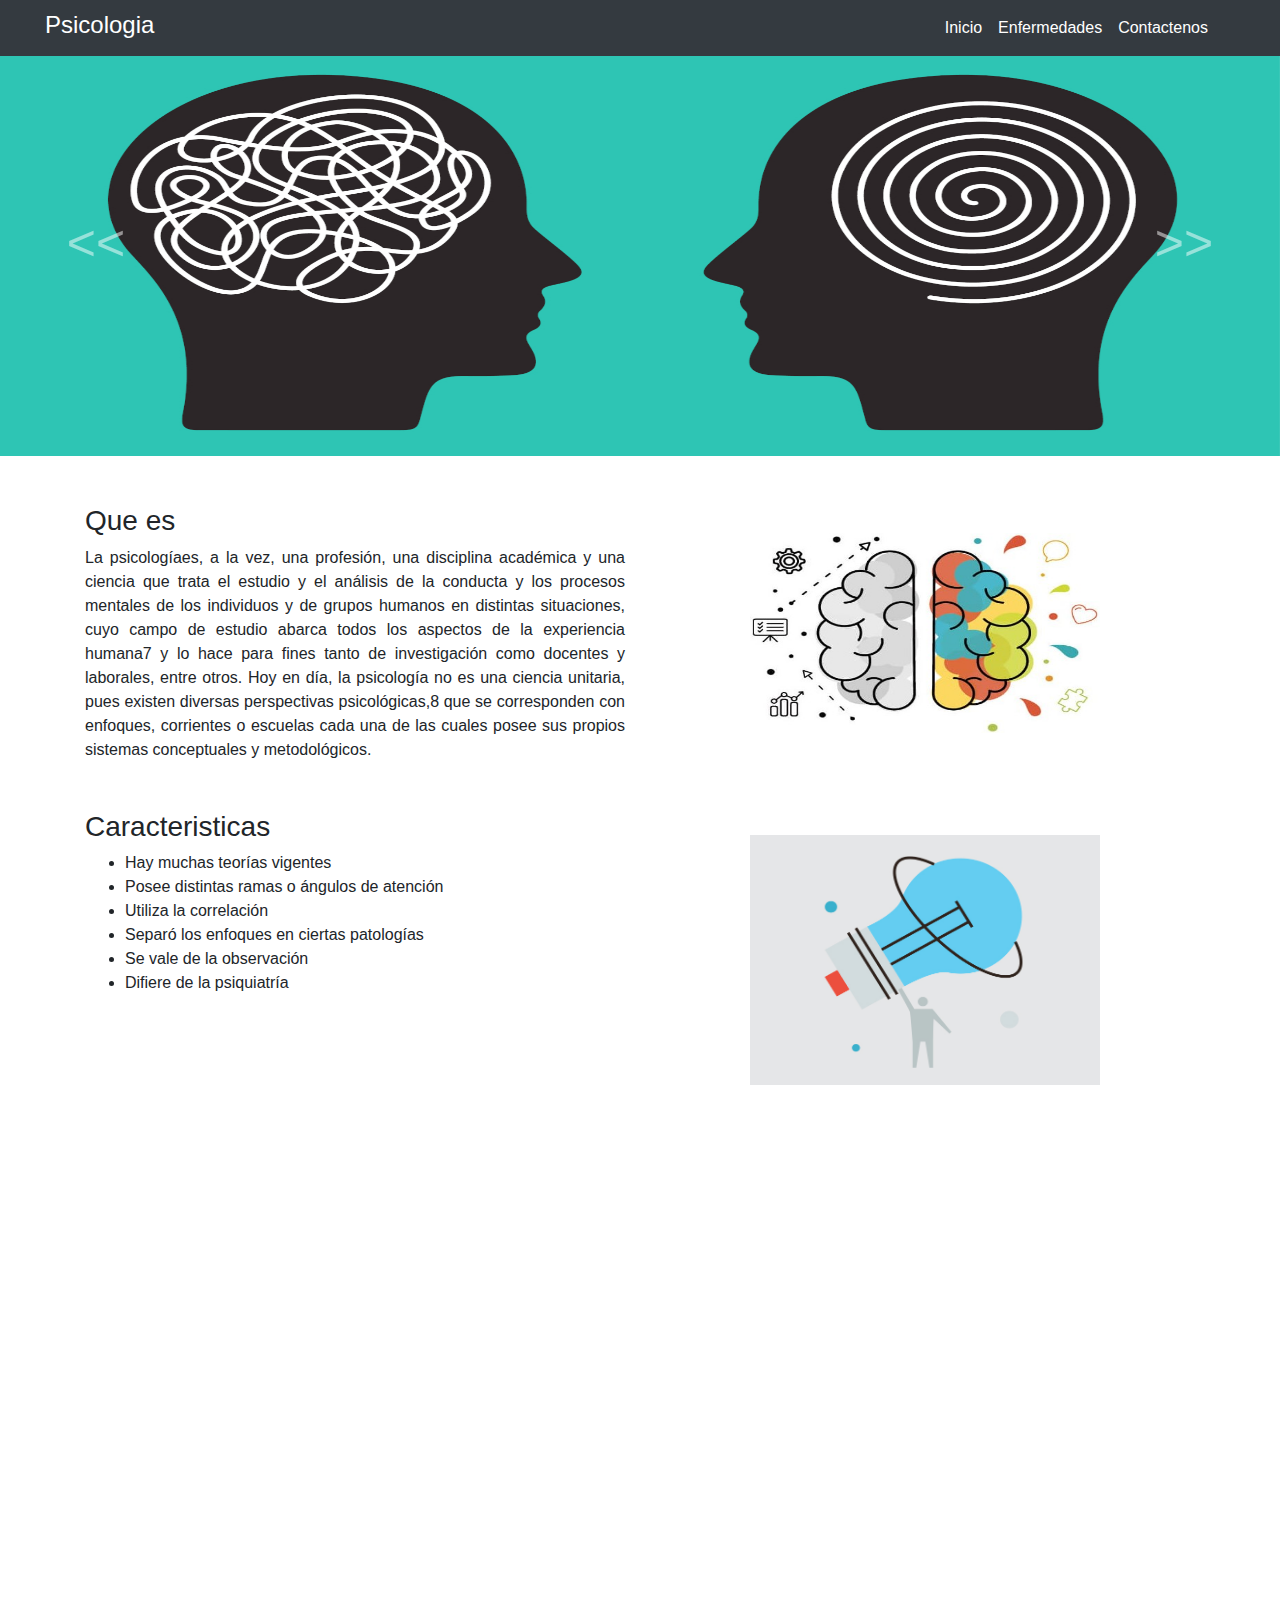
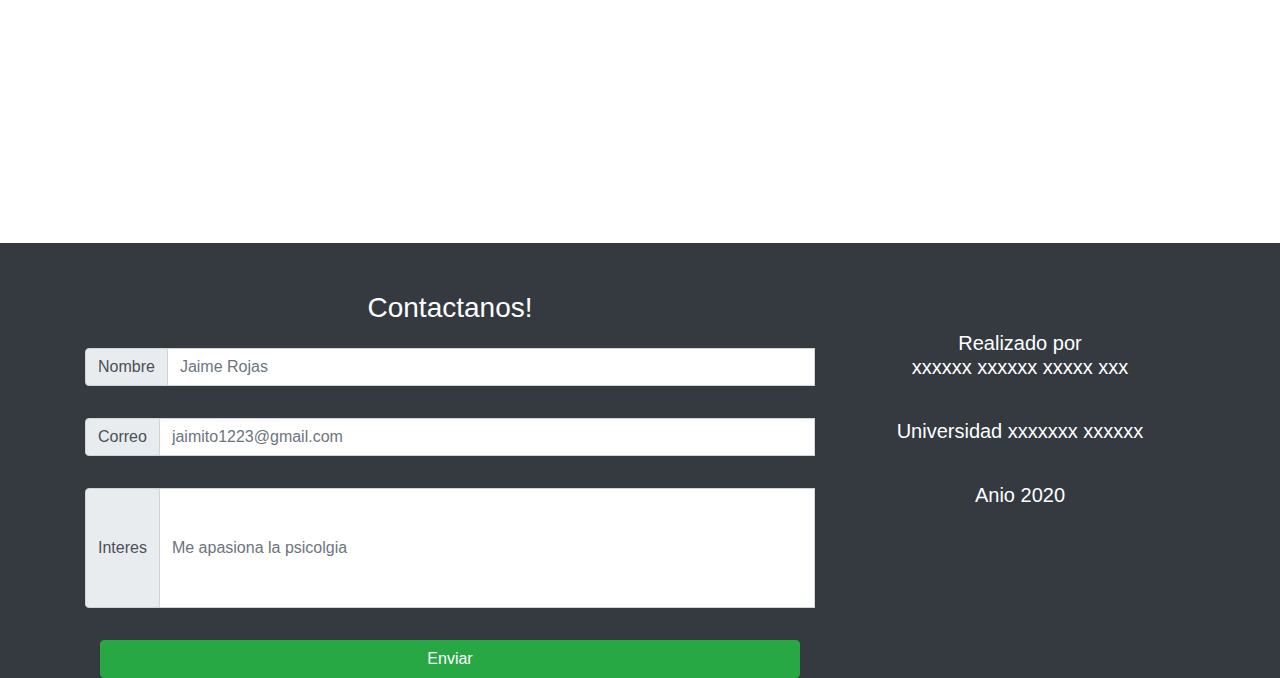
<file: index.html>
<!DOCTYPE html>
<html lang="en">

   <head>
      <meta charset="UTF-8">
      <meta name="viewport" content="width=device-width, initial-scale=1.0">
      <meta http-equiv="X-UA-Compatible" content="ie=edge">
      <link rel="stylesheet" href="https://stackpath.bootstrapcdn.com/bootstrap/4.3.1/css/bootstrap.min.css" integrity="sha384-ggOyR0iXCbMQv3Xipma34MD+dH/1fQ784/j6cY/iJTQUOhcWr7x9JvoRxT2MZw1T" crossorigin="anonymous">
      <link rel="stylesheet" href="css/estilos.css">
      <script src="https://code.jquery.com/jquery-3.5.1.js"></script>
      <script src="https://cdnjs.cloudflare.com/ajax/libs/popper.js/1.14.7/umd/popper.min.js" integrity="sha384-UO2eT0CpHqdSJQ6hJty5KVphtPhzWj9WO1clHTMGa3JDZwrnQq4sF86dIHNDz0W1" crossorigin="anonymous"> </script>
      <script src="https://stackpath.bootstrapcdn.com/bootstrap/4.3.1/js/bootstrap.min.js" integrity="sha384-JjSmVgyd0p3pXB1rRibZUAYoIIy6OrQ6VrjIEaFf/nJGzIxFDsf4x0xIM+B07jRM" crossorigin="anonymous"> </script>
      <script src="js/efectos.js" charset="utf-8"></script>

      <title>Psicologia</title>
   </head>

   <body>
      <!-- Se crea la nav bar, la clase navbar-expand-sm expresa el punto esta desaparece y se convierte en boton
      en este caso para small-->
      <nav class="navbar navbar-expand-sm navbar-dark bg-dark">
         <a class="text-white pl-5 titulo paddingTitulo" href="#">
            Psicologia
         </a>
         <!-- Inicio boton que se muestra en caso de que sea un celular -->
         <button class="navbar-toggler" type="button" data-toggle="collapse" data-target="#navbarTogglerDemo01" aria-controls="navbarTogglerDemo02" aria-expanded="false" aria-label="Toggle navigation">
            <span class="navbar-toggler-icon"></span>
         </button>
         <!-- Fin boton que se muestra en caso de que sea un celular -->
         <!-- Inicio elementos secundarios navBar-->
         <div class="collapse navbar-collapse" id="navbarTogglerDemo01">
            <!--Inicio botones nav bar -->
            <!-- ml-auto para ir a la derecha-->
            <!-- pl, pt, pr paddings -->
            <ul class="navbar-nav ml-auto pl-5 pr-5">
               <li class="nav-item">
                  <a class="nav-link text-white textoGrande" href="index.html">Inicio</a>
               </li>
               <li class="nav-item">
                  <a class="nav-link text-white textoGrande" href="enfermedades.html" id="btnEnfermedades">
                     Enfermedades
                  </a>
               </li>
               <li class="nav-item ">
                  <a id="btnContactenos" class="nav-link text-white" href="#">Contactenos</a>
               </li>
            </ul>
            <!-- Fin botones navBar -->
         </div>
         <!-- Fin elementos secundarios navBar-->
      </nav>

      <!-- Slider -->
      <div id="carouselExampleControls" class="carousel slide" data-ride="carousel">
         <div class="carousel-inner">
            <div class="carousel-item active">
               <img class="imgSlider img-responsive img-fluid" src="img/imagen4.jpg" alt="First slide">
               <div class="container">
                  <div class="carousel-caption text-center text-light">
                     <!--En caso de querer colocar texto a el slider -->
                     <!--<h2>Breve descripcion 1</h2>-->
                  </div>
               </div>
            </div>
            <div class="carousel-item">
               <img class="imgSlider img-responsive img-fluid" src="img/imagen3.png" alt="Second slide">
               <div class="container">
                  <div class="carousel-caption text-center text-dark">
                     <!--En caso de querer colocar texto a el slider -->
                     <!--<h2>Breve descripcion 1</h2>-->
                  </div>
               </div>
            </div>
            <div class="carousel-item">
               <img class="imgSlider img-responsive img-fluid" src="img/imagen5.png" alt="Third slide">
               <div class="container">
                  <div class="carousel-caption text-center text-dark">
                     <!--En caso de querer colocar texto a el slider -->
                     <!--<h2>Breve descripcion 1</h2>-->
                  </div>
               </div>
            </div>
         </div>
         <a class="carousel-control-prev" href="#carouselExampleControls" role="button" data-slide="prev">
            <span class="carousel-control-prev-icon" aria-hidden="true"></span>
            <span class="sr-only">Siguiente</span>
         </a>
         <a class="carousel-control-next" href="#carouselExampleControls" role="button" data-slide="next">
            <span class="carousel-control-next-icon" aria-hidden="true"></span>
            <span class="sr-only">Anterior</span>
         </a>
      </div>
      <!-- Fin slider-->
      <!-- Inicio contenido de la pagina web-->
      <div class="container">
         <!-- Inicio columna de definicion-->
         <div class="row pt-5">
            <div class="col col-md-6 col-sm-12 col-12 text-justify">
               <h3>Que es</h3>
               La psicologíaes, a la vez, una profesión, una disciplina académica​ y una ciencia que trata
               el estudio y el análisis de la conducta y los procesos mentales de los individuos y de grupos
               humanos en distintas situaciones,
               cuyo campo de estudio abarca todos los aspectos de la experiencia humana7
               y lo hace para fines tanto de investigación como docentes y laborales, entre otros.
               Hoy en día, la psicología no es una ciencia unitaria, pues existen diversas perspectivas
               psicológicas,8​ que se corresponden con enfoques, corrientes o escuelas
               cada una de las cuales posee sus propios sistemas conceptuales y metodológicos.
            </div>
            <div class="col col-md-6 col-sm-12 col-12 align-self-center">
               <img src="img/imagen1.jpg" class="imagen1 img-fluid rounded mx-auto d-block" alt="Imagen de prueba">
            </div>
         </div>
         <!-- Fin columna de definicion-->
         <!-- Inicio columna de definicion-->
         <div class="row pb-5 pt-5">
            <div class="col col-md-6 col-sm-12 col-12 text-justify">
               <h3>Caracteristicas</h3>
               <ul>
                  <li>Hay muchas teorías vigentes</li>
                  <li>Posee distintas ramas o ángulos de atención</li>
                  <li>Utiliza la correlación</li>
                  <li>Separó los enfoques en ciertas patologías</li>
                  <li>Se vale de la observación</li>
                  <li>Difiere de la psiquiatría</li>
               </ul>
            </div>
            <div class="col col-md-6 col-sm-12 col-12 align-self-center">
               <img src="img/imagen2.jpg" class="imagen2 img-fluid rounded mx-auto d-block" alt="Imagen de prueba">
            </div>

         </div>
         <!-- Fin columna de definicion-->
      </div>
      <!-- Fin contenido web -->
      <div class="container">
         <div class="row">
            <div class="col col-md-12 p-3">
               <div class="video-responsive text-center">
                  <!--Video -->
                  <iframe src="https://www.youtube.com/embed/zmHsmvDdMc8" frameborder="0" allow="accelerometer; autoplay; encrypted-media; gyroscope; picture-in-picture" allowfullscreen></iframe>
                  <!-- Fin video-->
               </div>
            </div>
         </div>
      </div>
      <!-- Footer -->
      <footer class="text-muted bg-dark ">
         <div id="endOfPage">&nbsp;</div>
         <div class="container">
            <div class="row">
               <div class="col col-md-8 col-sm-12 col-12">
                  <div class="container text-white pt-4">
                     <div class="h3 text-center pb-3">
                        Contactanos!
                     </div>
                     <form>
                        <div class="form-group row">
                           <div class="input-group mb-3">
                              <div class="input-group-prepend">
                                 <span class="input-group-text" id="basic-addon1">Nombre</span>
                              </div>
                              <input id="btnContactoNombre" class="form-control" type="text" placeholder="Jaime Rojas">
                              <div class="valid-feedback">
                                 Perfecto!
                              </div>
                              <div class="invalid-feedback">
                                 Cual es tu nombre?
                              </div>
                           </div>
                        </div>
                        <div class="form-group row">
                           <div class="input-group mb-3">
                              <div class="input-group-prepend">
                                 <span class="input-group-text" id="basic-addon1">Correo</span>
                              </div>
                              <input id="btnContactoCorreo" class="form-control" type="text" placeholder="jaimito1223@gmail.com">
                              <div class="valid-feedback">
                                 Perfecto!
                              </div>
                              <div class="invalid-feedback">
                                 Tu correo es invalido, verificalo porfavor
                              </div>
                           </div>
                        </div>
                        <div class="form-group row">
                           <div class="input-group mb-3">
                              <div class="input-group-prepend">
                                 <span class="input-group-text" id="basic-addon1">Interes</span>
                              </div>
                              <input id="btnContactoInteres" class="form-control cajaTextoAlta" type="text" placeholder="Me apasiona la psicolgia">
                              <div class="valid-feedback">
                                 Perfecto!
                              </div>
                              <div class="invalid-feedback">
                                 Cuentanos tu interes!
                              </div>
                           </div>

                        </div>
                        <div class="input-group">
                           <button type="button" class="btn btn-success btn-block">Enviar</button>

                        </div>

                     </form>
                  </div>
               </div>
               <!--Informacion disenador-->
               <div class="col col-md-4 col-sm-12 col-12 p-5 text-center text-white">
                  <div class="h5 p-3">
                     Realizado por <br>
                     xxxxxx xxxxxx xxxxx xxx

                  </div>
                  <div class="h5 p-3">
                     Universidad xxxxxxx xxxxxx
                  </div>
                  <div class="h5 p-3">
                     Anio 2020
                  </div>
               </div>
               <!--Fin informacion desarrollador-->
            </div>
         </div>
      </footer>
   </body>

</html>
</file>
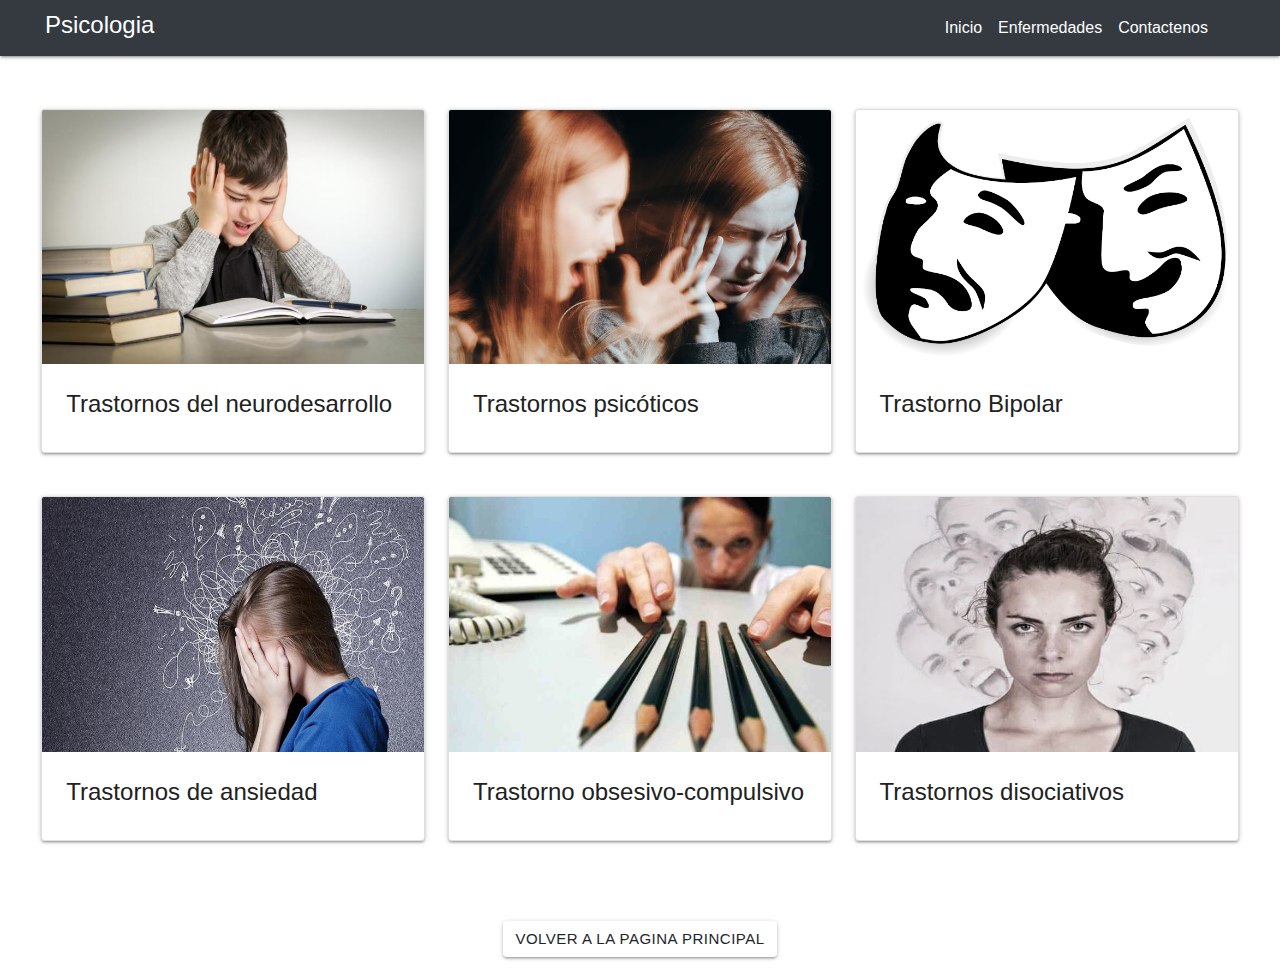
<file: enfermedades.html>
<!DOCTYPE html>
<html lang="en">

   <head>
      <meta charset="UTF-8">
      <meta name="viewport" content="width=device-width, initial-scale=1.0">
      <meta http-equiv="X-UA-Compatible" content="ie=edge">

      <!--Jquery -->
      <script src="https://code.jquery.com/jquery-3.5.1.js"></script>
      <!--Fin Jquery -->
      <!--Materialize-->
      <link rel="stylesheet" href="css/materialize.css">
      <script src="js/materialize.min.js"></script>
      <!-- Fin materialize-->
      <!--CDN bootstrap-->
      <link rel="stylesheet" href="https://stackpath.bootstrapcdn.com/bootstrap/4.3.1/css/bootstrap.min.css" integrity="sha384-ggOyR0iXCbMQv3Xipma34MD+dH/1fQ784/j6cY/iJTQUOhcWr7x9JvoRxT2MZw1T" crossorigin="anonymous">
      <script src="https://cdnjs.cloudflare.com/ajax/libs/popper.js/1.14.7/umd/popper.min.js" integrity="sha384-UO2eT0CpHqdSJQ6hJty5KVphtPhzWj9WO1clHTMGa3JDZwrnQq4sF86dIHNDz0W1" crossorigin="anonymous"> </script>
      <script src="https://stackpath.bootstrapcdn.com/bootstrap/4.3.1/js/bootstrap.min.js" integrity="sha384-JjSmVgyd0p3pXB1rRibZUAYoIIy6OrQ6VrjIEaFf/nJGzIxFDsf4x0xIM+B07jRM" crossorigin="anonymous"> </script>
      <!--Fin bootstrap-->

      <!--Icono materialize-->
      <link href="https://fonts.googleapis.com/icon?family=Material+Icons" rel="stylesheet">



      <!-- Estilos pagina principal -->
      <link rel="stylesheet" href="css/estilos.css">
      <!-- Fin estilos pagina principal -->
      <!--Estilos pagina enfermedades -->
      <link rel="stylesheet" href="css/mentalStyle.css">
      <!-- Fin estilos pagina enfermedades-->

      <!--JS abrir cuando el mouse pasa-->
      <script src="js/efectos.js" charset="utf-8"></script>
      <script src="js/navEnfermedades.js" charset="utf-8"></script>


      <title>Psicologia</title>
   </head>

   <body>
      <!--Navbar-->
      <nav class="navbar-dark bg-dark ">
         <div class="nav-wrapper ">
            <a href="index.html" class="pl-5 h3 ">
               <span class="text-white titulo ">Psicologia</span>
            </a>

            <ul id="nav-mobile" class="paddingItems right hide-on-med-and-down pr-5 text-white ">
               <li><a class="nav-item textoGrande espaciado" href="index.html">Inicio</a></li>
               <li><a class="nav-item textoGrande espaciado" href="#">Enfermedades</a></li>
               <li><a class="nav-item textoGrande espaciado" href="index.html?vista=contactenos">Contactenos</a></li>
            </ul>
            <a href="#" class="right sidenav-trigger" data-target="mobile">
               <span id="menu" class="navbar-toggler-icon"></span>
            </a>
         </div>
      </nav>
      <!--Menu para moviles-->
      <ul id="mobile" class="right sidenav ">
         <li><a href="index.html">Inicio</a></li>
         <li><a href="#">Enfermedades</a></li>
         <li><a href="index.html">Contactenos</a></li>
      </ul>
      <!--Fin Menu para moviles-->
      <!--Fin Navbar-->

      <!--Tarjetas de enfermedades-->
      <div class="row pt-5 pl-5 pr-5">
         <div class="col col-md-4 ">
            <div id="enfermedad1" class="card hoverable">
               <div class="card-image waves-effect waves-block waves-light">
                  <img class="activator" src="img/imagen6.jpeg">
               </div>
               <div class="card-content">
                  <span class="card-title activator grey-text text-darken-4">Trastornos del neurodesarrollo</span>
               </div>
               <div class="card-reveal">
                  <span class="card-title grey-text text-darken-4">Trastornos del neurodesarrollo<i class="text-danger right">X</i></span>
                  <p class="text-justify">Las enfermedades mentales vinculadas a alteraciones
                     en el neurodesarrollo forman un tipo de enfermedad mental caracterizado por la presencia de una serie de déficits y dificultades en diferentes habilidades y capacidades que se manifiestan durante el
                     desarrollo madurativo de la persona, apareciendo los primeros síntomas durante la infancia.
                  </p>
               </div>
            </div>
         </div>
         <div class="col col-md-4 ">
            <div class="card hoverable">
               <div class="card-image waves-effect waves-block waves-light">
                  <img class="activator" src="img/imagen7.jpg">
               </div>
               <div class="card-content">
                  <span class="card-title activator grey-text text-darken-4">Trastornos psicóticos</span>
               </div>
               <div class="card-reveal">
                  <span class="card-title grey-text text-darken-4">Trastornos psicóticos<i class="text-danger right">X</i></span>
                  <p class="text-justify">Este tipo de enfermedad presenta una sintomatología común, y
                     es la presencia de síntomas tanto positivos, es decir que agregan o exageran algún aspecto a la
                     conducta normativa, como negativos, en que se disminuye y empobrece la capacidad del sujeto.
                  </p>
               </div>
            </div>
         </div>
         <div class="col col-md-4">
            <div class="card hoverable">
               <div class="card-image waves-effect waves-block waves-light">
                  <img class="activator" src="img/imagen8.png">
               </div>
               <div class="card-content ">
                  <span class="card-title activator grey-text text-darken-4">Trastorno Bipolar</span>
               </div>
               <div class="card-reveal">
                  <span class="card-title grey-text text-darken-4">Trastorno Bipolar<i class="text-danger right">X</i></span>
                  <p class="text-justify">EEl trastorno bipolar es un tipo de enfermedad mental caracterizado por la alternancia entre dos polos emocionales opuestos, manía (o hipomanía si los síntomas son menores) y depresión.
                     Esta alternancia produce un severo desgaste emocional en el paciente, que pasa
                     de estar completamente eufórico y con un muy elevado nivel de energía a una situación de
                     tristeza, desmotivación y desesperanza. Además del trastorno bipolar y sus diferentes subtipos
                     podemos encontrar otros trastornos dentro de esta categoría, como el trastorno ciclotímico
                  </p>
               </div>
            </div>
         </div>
      </div>

      <div class="row pb-5 pl-5 pr-5">
         <div class="col col-md-4 ">
            <div class="card hoverable">
               <div class="card-image waves-effect waves-block waves-light">
                  <img class="activator" src="img/imagen9.jpg">
               </div>
               <div class="card-content">
                  <span class="card-title activator grey-text text-darken-4">Trastornos de ansiedad</span>
               </div>
               <div class="card-reveal">
                  <span class="card-title grey-text text-darken-4">Trastornos de ansiedad<i class="text-danger right">X</i></span>
                  <p class="text-justify">
                     El tipo de trastorno mental más frecuente tanto en consulta como
                     en la población general, los trastornos de ansiedad pueden identificarse
                     debido al alto nivel de activación psicofisiológica que provocan junto con la
                     presencia de
                     un elevado afecto negativo o malestar.

                  </p>
               </div>
            </div>
         </div>
         <div class="col col-md-4 ">
            <div class="card hoverable">
               <div class="card-image waves-effect waves-block waves-light">
                  <img class="activator" src="img/imagen10.jpg">
               </div>
               <div class="card-content">
                  <span class="card-title activator grey-text text-darken-4">Trastorno obsesivo-compulsivo</span>
               </div>
               <div class="card-reveal">
                  <span class="card-title grey-text text-darken-4">Trastorno obsesivo-compulsivo<i class="text-danger right">X</i></span>
                  <p class="text-justify">Este tipo de enfermedad del entorno del TOC se caracteriza por
                     la presencia de un perfil de conducta rígido e inflexible, la presencia de dudas y un
                     cierto nivel de perfeccionismo. Pero lo más distintivo y
                     característico de esta categoría es la presencia de obsesiones, ideas intrusivas y
                     repetitivas que son reconocidas como propias y en general como absurdas por el propio sujeto.
                  </p>
               </div>
            </div>
         </div>
         <div class="col col-md-4">
            <div class="card hoverable">
               <div class="card-image waves-effect waves-block waves-light">
                  <img class="activator" src="img/imagen11.jpg">
               </div>
               <div class="card-content ">
                  <span class="card-title activator grey-text text-darken-4"> Trastornos disociativos</span>
               </div>
               <div class="card-reveal">
                  <span class="card-title grey-text text-darken-4">Trastornos disociativos<i class="text-danger right">X</i></span>
                  <p class="text-justify">
                     Algunas circunstancias vitales provocan que la mente reaccione
                     de forma anómala, provocando una disociación de sus mecanismos y procesos
                     básicos, como la memoria o la identidad. Antiguamente uno de los dos tipos de enfermedades
                     mentales que se consideraban típicos de la histeria, entre estos trastornos
                     destacan la amnesia disociativa, la despersonalización o el trastorno de personalidad múltiple.

                  </p>
               </div>
            </div>
         </div>
      </div>
      <!--Fin Tarjetas de enfermedades-->
      <!-- Boton volver a la pagina principal-->
      <div class="container">
         <div class="row">
            <div class="col col-md-12 text-center">
               <button id="btnVolverPaginaPrincipal" class="btn waves-effect waves-light">
                  Volver a la pagina principal
               </button>
            </div>
         </div>
      </div>
      <!-- Fin Boton volver a la pagina principal-->







   </body>

</html>
</file>
<file: css/estilos.css>
.body{
  height: 2000px;
}
/*Para que un cuadro texto tenga mayor alto*/
.cajaTextoAlta {
  height: 120px;
}

/*Para estirar la imagen de prueba*/
.imgSlider {
  width: 100%;
  height: 400px;
}

/*Para dar color a las flechas del slider*/
.carousel-control-prev-icon,
.carousel-control-next-icon {
  height: 100px;
  width: 100px;
  background-size: 100%, 100%;
  background-image: none;
  color: #646464;
}

.carousel-control-next-icon:after {
  content: '>>';
  font-size: 50px;
  color: #FFFFFF;
}

.carousel-control-prev-icon:after {
  content: '<<';
  font-size: 50px;
  color: #FFFFFF;
}

/*Fin color flechas slider*/
/*Tamano de la imagen 1*/
.imagen1 {
  padding: 25px;
  width: 400px;
  height: 250px;
}

/*Tamano de la imagen 2*/
.imagen2 {
  padding: 25px;
  width: 400px;
  height: 300px;
}

/*Video responsivo*/
.video-responsive {
  height: 0;
  overflow: hidden;
  padding-bottom: 56.25%;
  padding-top: 30px;
  position: relative;
}

.video-responsive iframe, .video-responsive object, .video-responsive embed {
  height: 100%;
  left: 0;
  position: absolute;
  top: 0;
  width: 100%;
}

/*Clases para la navbar de materialize*/
.textoGrande {
  font-size: 16px;
}
.titulo{
  font-size: 24px;
}
.espaciado{
  padding-left: 8px;
  padding-right: 8px;
}
.paddingItems{
  margin-right: 19px;
}
.paddingTitulo{
  margin-top: -7px;
  margin-left: -19px;


}
</file>
<file: css/mentalStyle.css>
/*Color navbar materialize*/
nav ul li a:hover {
  color:white;
}
#menu:hover {
  color:white;
}

/*Padding tarjetas puras materialize*/
.paddingTarjeta{
  padding: 3px;
}

/*Alto navbar*/
nav {
    height: 56px;
    line-height: 56px;
}

nav i, nav [class^="mdi-"], nav [class*="mdi-"], nav i.material-icons {
    height: 56px;
    line-height: 56px;
}

nav .button-collapse i {
    height: 56px;
    line-height: 56px;
}

nav .brand-logo {
    font-size: 1.6rem;
}

@media only screen and (min-width: 601px){
    nav, nav .nav-wrapper i, nav a.button-collapse, nav a.button-collapse i {
        height: 56px;
        line-height: 56px;
    }
}
</file>
